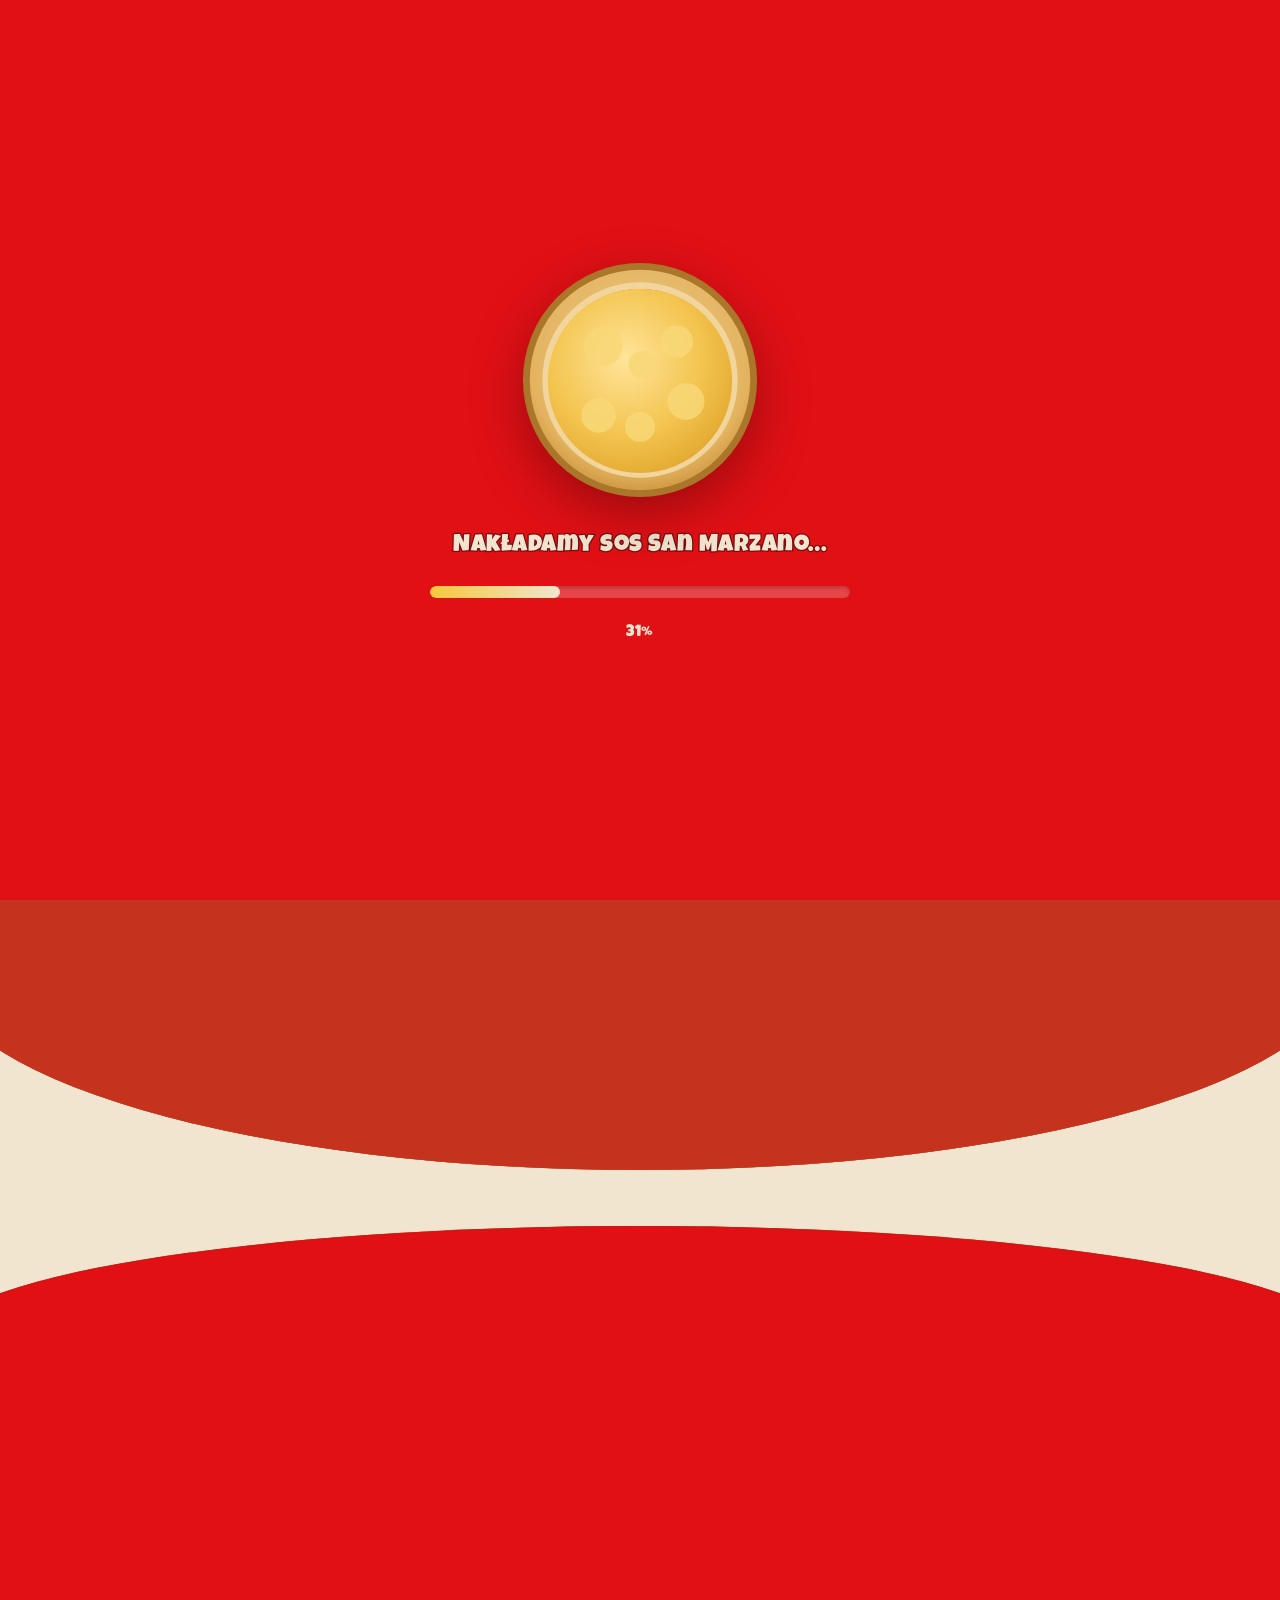
<file: index.html>
<!DOCTYPE html>
<html lang="pl">
<head>
<meta charset="UTF-8" />
<meta name="viewport" content="width=device-width, initial-scale=1.0, viewport-fit=cover" />
<meta name="theme-color" content="#E11015" />
<link rel="icon" href="data:image/svg+xml,%3Csvg xmlns='http://www.w3.org/2000/svg' viewBox='0 0 100 100'%3E%3Cpath d='M50 6 88 82q-38 14-76 0z' fill='%23f3c44e' stroke='%23c20d11' stroke-width='7' stroke-linejoin='round'/%3E%3Cpath d='M12 82q38 14 76 0l-5-11q-33 12-66 0z' fill='%23e3b35f' stroke='%23c20d11' stroke-width='7' stroke-linejoin='round'/%3E%3Ccircle cx='45' cy='46' r='7' fill='%23c20d11'/%3E%3Ccircle cx='61' cy='62' r='7' fill='%23c20d11'/%3E%3C/svg%3E" />
<title>SLICE – Pizza z pieca opalanego drewnem · Od 1997</title>
<meta name="description" content="SLICE — ręcznie wyrabiana pizza neapolitańska z pieca opalanego drewnem. Cętkowany rant, sos San Marzano, fior di latte. Poczuj różnicę. Od 1997, Neapol." />
<meta property="og:title" content="SLICE – Pizza z pieca opalanego drewnem" />
<meta property="og:description" content="Ręcznie wyrabiana, dojrzewa 48h, wypiekana w 450°. Każdy kawałek pełen wyjątkowego smaku." />
<meta property="og:type" content="website" />
<meta property="og:url" content="https://slice.kodastrony.pl/" />
<meta property="og:image" content="https://slice.kodastrony.pl/screenshots/2-hero.png" />
<meta property="og:locale" content="pl_PL" />
<meta name="twitter:card" content="summary_large_image" />
<link rel="canonical" href="https://slice.kodastrony.pl/" />
<script type="application/ld+json">
{
  "@context": "https://schema.org",
  "@type": "Restaurant",
  "name": "SLICE",
  "description": "Ręcznie wyrabiana pizza neapolitańska z pieca opalanego drewnem. Od 1997.",
  "servesCuisine": "Pizza neapolitańska",
  "telephone": "+48 512 345 678",
  "image": "https://slice.kodastrony.pl/screenshots/2-hero.png",
  "address": {
    "@type": "PostalAddress",
    "streetAddress": "ul. Piecowa 7",
    "addressLocality": "Warszawa",
    "postalCode": "00-132",
    "addressCountry": "PL"
  },
  "foundingDate": "1997",
  "url": "https://slice.kodastrony.pl/",
  "priceRange": "$$"
}
</script>
<link rel="preload" href="assets/img/fullbleed.webp" as="image" type="image/webp" fetchpriority="high" />
<script>document.documentElement.classList.add('js');</script>
<link rel="preload" href="assets/fonts/PaytoneOne-400-17.woff2" as="font" type="font/woff2" crossorigin />
<link rel="preload" href="assets/fonts/PaytoneOne-400-16.woff2" as="font" type="font/woff2" crossorigin />
<link rel="preload" href="assets/fonts/LuckiestGuy-400-14.woff2" as="font" type="font/woff2" crossorigin />
<link rel="preload" href="assets/fonts/LuckiestGuy-400-13.woff2" as="font" type="font/woff2" crossorigin />
<link rel="stylesheet" href="css/fonts.css" />
<link rel="stylesheet" href="css/styles.css" />
</head>
<body class="is-loading">

<!-- ===================== SVG SPRITE (ingredients + gradients) ===================== -->
<svg width="0" height="0" style="position:absolute" aria-hidden="true" focusable="false">
  <defs>
    <radialGradient id="gCheese" cx="42%" cy="38%" r="70%">
      <stop offset="0%" stop-color="#ffe49a"/><stop offset="60%" stop-color="#f3c44e"/><stop offset="100%" stop-color="#e0a52c"/>
    </radialGradient>
    <radialGradient id="gTomato" cx="42%" cy="38%" r="70%">
      <stop offset="0%" stop-color="#f4715e"/><stop offset="70%" stop-color="#d8311f"/><stop offset="100%" stop-color="#a81a10"/>
    </radialGradient>
    <radialGradient id="gPep" cx="42%" cy="38%" r="72%">
      <stop offset="0%" stop-color="#e2674f"/><stop offset="65%" stop-color="#c0392b"/><stop offset="100%" stop-color="#8e2317"/>
    </radialGradient>
    <linearGradient id="gBasil" x1="20%" y1="0%" x2="80%" y2="100%">
      <stop offset="0%" stop-color="#5cb544"/><stop offset="55%" stop-color="#3a9a30"/><stop offset="100%" stop-color="#236e1d"/>
    </linearGradient>
    <radialGradient id="gMozz" cx="40%" cy="36%" r="72%">
      <stop offset="0%" stop-color="#ffffff"/><stop offset="70%" stop-color="#fbf3df"/><stop offset="100%" stop-color="#efe0bd"/>
    </radialGradient>
    <radialGradient id="gCrust" cx="50%" cy="42%" r="62%">
      <stop offset="0%" stop-color="#f0cf91"/><stop offset="78%" stop-color="#e3b35f"/><stop offset="100%" stop-color="#c68b34"/>
    </radialGradient>

    <!-- Basil leaf -->
    <symbol id="i-basil" viewBox="0 0 100 100">
      <path d="M50 5C29 19 14 46 23 76c5 15 15 21 27 23 12-2 22-8 27-23 9-30-6-57-27-71z" fill="url(#gBasil)" stroke="#1d5e18" stroke-width="3" stroke-linejoin="round"/>
      <path d="M50 14C46 38 46 74 50 95" fill="none" stroke="#1d5e18" stroke-width="3" stroke-linecap="round"/>
      <path d="M50 36c7-6 13-9 20-9M50 53c8-5 15-7 22-6M50 32c-7-6-12-9-19-9M50 50c-8-5-14-7-21-6" fill="none" stroke="#1d5e18" stroke-width="2" stroke-linecap="round" opacity=".75"/>
    </symbol>
    <!-- Tomato slice -->
    <symbol id="i-tomato" viewBox="0 0 100 100">
      <circle cx="50" cy="50" r="46" fill="url(#gTomato)" stroke="#8f1409" stroke-width="3"/>
      <circle cx="50" cy="50" r="34" fill="#ea5a48"/>
      <g fill="#f7c3b8" opacity=".9">
        <path d="M50 50 18 34a36 36 0 0 1 16-14z"/><path d="M50 50 34 18a36 36 0 0 1 22-2z"/>
        <path d="M50 50 66 18a36 36 0 0 1 18 14z"/><path d="M50 50 84 38a36 36 0 0 1 0 24z"/>
        <path d="M50 50 78 70a36 36 0 0 1-18 12z"/><path d="M50 50 38 84a36 36 0 0 1-20-12z"/>
      </g>
      <circle cx="50" cy="50" r="9" fill="#f1d8d1"/>
    </symbol>
    <!-- Mozzarella blob -->
    <symbol id="i-mozz" viewBox="0 0 100 100">
      <path d="M19 44c-7-18 9-32 30-30 19 2 33 9 33 27 0 21-17 33-33 33S26 62 19 44z" fill="url(#gMozz)" stroke="#e3d2a8" stroke-width="3"/>
      <ellipse cx="40" cy="42" rx="11" ry="7" fill="#fff" opacity=".7"/>
    </symbol>
    <!-- Pepperoni -->
    <symbol id="i-pep" viewBox="0 0 100 100">
      <circle cx="50" cy="50" r="45" fill="url(#gPep)" stroke="#79190f" stroke-width="3"/>
      <g fill="#8f2316">
        <circle cx="37" cy="40" r="5"/><circle cx="62" cy="36" r="4"/><circle cx="68" cy="60" r="5"/>
        <circle cx="44" cy="66" r="4.5"/><circle cx="56" cy="56" r="3.5"/><circle cx="30" cy="56" r="3.5"/>
      </g>
      <ellipse cx="40" cy="40" rx="10" ry="6" fill="#ec8d7b" opacity=".5"/>
    </symbol>
    <!-- Chilli -->
    <symbol id="i-chilli" viewBox="0 0 100 100">
      <path d="M57 16c-2 7 0 11 6 13-3 1-7 3-11 8 13 3 27 16 30 36 2 12-6 21-17 19-10-2-15-12-14-24 1-18-7-34-22-42 8-1 15-5 20-11" fill="none"/>
      <path d="M40 18c1 6-1 10-6 13 17 0 35 14 41 35 3 11-3 21-13 22s-18-7-19-19c-2-22-15-39-33-44 11-1 21-6 29-15z" fill="url(#gTomato)" stroke="#8f1409" stroke-width="3" stroke-linejoin="round"/>
      <path d="M40 18c5 2 12 1 18-4 4-3 6-7 5-10-6 1-12 2-16 6-3 3-6 6-7 8z" fill="#3a9a30" stroke="#1d5e18" stroke-width="2.5" stroke-linejoin="round"/>
    </symbol>
    <!-- Pizza slice -->
    <symbol id="i-slice" viewBox="0 0 100 100">
      <path d="M50 6 88 82q-38 14-76 0z" fill="url(#gCheese)" stroke="#b9842f" stroke-width="3.5" stroke-linejoin="round"/>
      <path d="M12 82q38 14 76 0l-5-11q-33 12-66 0z" fill="url(#gCrust)" stroke="#b9842f" stroke-width="3.5" stroke-linejoin="round"/>
      <circle cx="45" cy="46" r="7" fill="url(#gPep)"/><circle cx="61" cy="60" r="7" fill="url(#gPep)"/><circle cx="40" cy="66" r="5.5" fill="url(#gPep)"/>
      <path d="M58 30c4 3 4 8 1 12" fill="none" stroke="#2f7d27" stroke-width="3" stroke-linecap="round"/>
    </symbol>
    <!-- Mushroom -->
    <symbol id="i-mush" viewBox="0 0 100 100">
      <path d="M16 52c0-22 16-36 34-36s34 14 34 36c0 6-5 8-12 8H28c-7 0-12-2-12-8z" fill="#e9cda0" stroke="#9a7233" stroke-width="3"/>
      <rect x="40" y="58" width="20" height="30" rx="9" fill="#f2e3c6" stroke="#9a7233" stroke-width="3"/>
      <g stroke="#b48a45" stroke-width="2"><path d="M50 60v24M44 60v22M56 60v22"/></g>
    </symbol>
  </defs>
</svg>

<div class="grain" aria-hidden="true"></div>

<!-- ===================== CUSTOM CURSOR ===================== -->
<div class="cursor" aria-hidden="true"><span class="cursor__label"></span></div>

<!-- ===================== INTRO LOADER ===================== -->
<div class="loader" id="loader">
  <div class="loader__inner">
    <svg class="loader__pizza" viewBox="0 0 220 220" aria-hidden="true">
      <g class="lp lp--base">
        <circle cx="110" cy="110" r="100" fill="url(#gCrust)"/>
        <circle cx="110" cy="110" r="100" fill="none" stroke="#a9762a" stroke-width="6"/>
        <circle cx="110" cy="110" r="86" fill="#f1d59c"/>
      </g>
      <g class="lp lp--sauce"><circle cx="110" cy="110" r="80" fill="#c5331f"/></g>
      <g class="lp lp--cheese">
        <circle cx="110" cy="110" r="80" fill="url(#gCheese)"/>
        <g fill="#f8d877" opacity=".85">
          <circle cx="78" cy="80" r="17"/><circle cx="142" cy="76" r="14"/><circle cx="150" cy="128" r="16"/>
          <circle cx="74" cy="140" r="15"/><circle cx="110" cy="150" r="13"/><circle cx="112" cy="96" r="12"/>
        </g>
      </g>
      <g class="lp lp--pep">
        <circle cx="110" cy="70" r="12" fill="url(#gPep)"/><circle cx="148" cy="100" r="12" fill="url(#gPep)"/>
        <circle cx="132" cy="146" r="12" fill="url(#gPep)"/><circle cx="88" cy="146" r="12" fill="url(#gPep)"/>
        <circle cx="72" cy="100" r="12" fill="url(#gPep)"/>
      </g>
      <g class="lp lp--basil">
        <use href="#i-basil" x="97" y="78" width="26" height="26"/>
        <use href="#i-basil" x="113" y="112" width="26" height="26"/>
        <use href="#i-basil" x="81" y="112" width="26" height="26"/>
      </g>
      <g class="lp lp--face">
        <g class="googly">
          <circle cx="92" cy="104" r="15" fill="#fff" stroke="#23150f" stroke-width="3"/>
          <circle class="lp-pupil" cx="92" cy="108" r="6" fill="#23150f"/>
        </g>
        <g class="googly">
          <circle cx="130" cy="104" r="15" fill="#fff" stroke="#23150f" stroke-width="3"/>
          <circle class="lp-pupil" cx="130" cy="108" r="6" fill="#23150f"/>
        </g>
      </g>
    </svg>
    <p class="loader__status" id="loaderStatus" role="status">Wyrabiamy ciasto…</p>
    <div class="loader__bar"><span class="loader__fill" id="loaderFill"></span></div>
    <p class="loader__count"><span id="loaderPct">0</span>%</p>
  </div>
</div>

<!-- ===================== COLOR-BAND REVEAL ===================== -->
<div class="reveal" id="reveal" aria-hidden="true">
  <div class="reveal__band" style="--c:#c5331f"></div>
  <div class="reveal__band" style="--c:#e96a2b"></div>
  <div class="reveal__band" style="--c:#7a0d10"></div>
  <div class="reveal__band" style="--c:#f1e5cf"></div>
</div>

<!-- ===================== NAV ===================== -->
<header class="nav" id="nav">
  <a class="nav__logo" href="#top" data-cursor="start">SLICE</a>
  <nav class="nav__actions">
    <a class="btn btn--pill" href="#menu" data-cursor="zamów">Pizze</a>
    <button class="btn btn--menu" id="menuBtn" aria-expanded="false" aria-controls="menuOverlay">
      <span>Menu</span>
      <span class="btn__bars"><i></i><i></i><i></i></span>
    </button>
  </nav>
</header>

<!-- Fullscreen menu -->
<div class="menu-overlay" id="menuOverlay" aria-hidden="true" inert>
  <ul class="menu-overlay__list">
    <li><a href="#top">Start</a></li>
    <li><a href="#menu">Pizze</a></li>
    <li><a href="#layers">Składniki</a></li>
    <li><a href="#takeaway">Na wynos</a></li>
    <li><a href="#change">Kontakt</a></li>
  </ul>
  <p class="menu-overlay__meta">Zamówienia: <a class="menu-overlay__phone" href="tel:+48512345678">+48 512 345 678</a> · Od 1997</p>
</div>

<main id="top">

  <!-- ============ HERO ============ -->
  <section class="hero" id="hero">
    <span class="sticker sticker--yellow hero__badge hero__badge--a" style="--rot:-9deg">Z pieca</span>
    <span class="sticker sticker--yellow hero__badge hero__badge--b" style="--rot:8deg">Mocny smak</span>

    <h1 class="hero__headline" aria-label="Pizza">
      <span class="line"><span class="char">P</span><span class="char">I</span><span class="char">Z</span><span class="char">Z</span><span class="char">A</span></span>
    </h1>

    <figure class="hero__product">
      <div class="hero__disc">
        <img src="assets/img/fullbleed.webp" alt="Pizza z rukolą i burratą prosto z pieca opalanego drewnem" loading="eager" fetchpriority="high" />
      </div>
      <svg class="eyes" viewBox="0 0 200 90" aria-hidden="true">
        <g class="eye"><circle cx="60" cy="45" r="34" fill="#fff" stroke="#23150f" stroke-width="5"/><circle class="pupil" cx="60" cy="50" r="14" fill="#23150f"/></g>
        <g class="eye"><circle cx="140" cy="45" r="34" fill="#fff" stroke="#23150f" stroke-width="5"/><circle class="pupil" cx="140" cy="50" r="14" fill="#23150f"/></g>
      </svg>
    </figure>

    <div class="hero__brand" aria-hidden="true">SLICE</div>

    <div class="hero__copy hero__copy--left">
      <p>Ręcznie rozciągana i wypiekana w piecu opalanym drewnem w 450°. Każdy spód pęcznieje w dymny, cętkowany od żaru rant.</p>
    </div>
    <div class="hero__copy hero__copy--right">
      <p>Zwieńczona mozzarellą fior di latte i autorskim sosem z pomidorów San Marzano. Ciasto dojrzewa 48 godzin, by zaspokajać apetyt od 1997 roku.</p>
    </div>

    <div class="scroll-cue" aria-hidden="true"><span>Przewiń</span><i></i></div>
  </section>

  <!-- marquee strip -->
  <div class="marquee" aria-hidden="true">
    <div class="marquee__track">
      <span>Świeże ciasto ★ Z pieca ★ San Marzano ★ Dojrzewa 48h ★ Fior di latte ★ Mąka Tipo 00 ★ Cętkowany rant ★&nbsp;</span>
      <span>Świeże ciasto ★ Z pieca ★ San Marzano ★ Dojrzewa 48h ★ Fior di latte ★ Mąka Tipo 00 ★ Cętkowany rant ★&nbsp;</span>
    </div>
  </div>

  <!-- ============ TOP CLASSIC / STONE BAKED ============ -->
  <section class="classic" id="menu">
    <div class="wrap">
      <span class="eyebrow" data-reveal>Klasyka</span>
      <h2 class="display display--red" data-reveal-head>
        <span class="dline">Serowa</span>
        <span class="dline">na bogato</span>
      </h2>
      <p class="lede" data-reveal>SLICE wraca mocniejszy niż kiedykolwiek. Wierni neapolitańskim korzeniom, serwujemy pizzę prosto z pieca – na bogato, cętkowaną od żaru i robioną na świeżo.</p>
      <a class="btn btn--oval" href="#change" data-reveal data-cursor="zamów">Zamów teraz</a>
    </div>

    <!-- pizza-slice selfie mascot -->
    <div class="mascot mascot--selfie" aria-hidden="true">
      <svg viewBox="0 0 200 220">
        <g class="sticker-art">
          <path d="M70 70 130 24 188 150q-58 30-116 0z" fill="url(#gCheese)" stroke="#b9842f" stroke-width="5" stroke-linejoin="round"/>
          <path d="M72 150q58 30 116 0l-8-18q-50 24-100 0z" fill="url(#gCrust)" stroke="#b9842f" stroke-width="5" stroke-linejoin="round"/>
          <circle cx="118" cy="92" r="9" fill="url(#gPep)"/><circle cx="142" cy="116" r="9" fill="url(#gPep)"/><circle cx="108" cy="124" r="7" fill="url(#gPep)"/>
          <circle cx="104" cy="78" r="11" fill="#fff" stroke="#23150f" stroke-width="4"/><circle cx="106" cy="82" r="4.5" fill="#23150f"/>
          <circle cx="134" cy="70" r="11" fill="#fff" stroke="#23150f" stroke-width="4"/><circle cx="136" cy="74" r="4.5" fill="#23150f"/>
          <path d="M108 100q14 12 30 2" fill="none" stroke="#23150f" stroke-width="4" stroke-linecap="round"/>
          <!-- arm holding phone -->
          <path d="M150 120c22-6 36 2 42 18" fill="none" stroke="#fff" stroke-width="12" stroke-linecap="round"/>
          <path d="M150 120c22-6 36 2 42 18" fill="none" stroke="#23150f" stroke-width="4" stroke-linecap="round"/>
          <rect x="176" y="116" width="26" height="38" rx="5" transform="rotate(18 189 135)" fill="#fff" stroke="#23150f" stroke-width="4"/>
          <!-- legs -->
          <path d="M96 176v22M120 176v22" stroke="#23150f" stroke-width="10" stroke-linecap="round"/>
          <ellipse cx="90" cy="204" rx="16" ry="9" fill="#fff" stroke="#23150f" stroke-width="4"/>
          <ellipse cx="126" cy="204" rx="16" ry="9" fill="#fff" stroke="#23150f" stroke-width="4"/>
        </g>
      </svg>
    </div>

    <!-- tilted photo cards -->
    <div class="cards">
      <figure class="card" style="--rot:-7deg" data-card><img src="assets/img/scene1.webp" alt="Pizza z pepperoni i rukolą" loading="lazy" decoding="async"></figure>
      <figure class="card" style="--rot:4deg" data-card><img src="assets/img/scene3.webp" alt="Margherita neapolitańska z bazylią" loading="lazy" decoding="async"></figure>
      <figure class="card" style="--rot:-3deg" data-card><img src="assets/img/city5.webp" alt="Pizza świeżo pokrojona na kawałki" loading="lazy" decoding="async"></figure>
    </div>

    <div class="wave wave--red" aria-hidden="true">
      <svg viewBox="0 0 1440 120" preserveAspectRatio="none"><path d="M0,52 C220,118 480,8 720,44 C980,82 1180,16 1440,58 L1440,120 L0,120 Z" fill="#e11015"/></svg>
    </div>
  </section>

  <!-- ============ FOOD THAT FEELS GOOD (RED) ============ -->
  <section class="feelgood">
    <span class="eyebrow eyebrow--ghost" data-reveal>Prawdziwa uczta</span>
    <h2 class="display display--cream feelgood__head" data-reveal-head>
      <span class="dline">Jedzenie,</span>
      <span class="dline">które cieszy</span>
    </h2>

    <!-- floating mascots -->
    <div class="mascot mascot--corner mascot--tl" aria-hidden="true">
      <svg viewBox="0 0 120 130"><use href="#i-chilli" x="14" y="6" width="80" height="80"/>
        <circle cx="44" cy="44" r="7" fill="#fff" stroke="#23150f" stroke-width="3"/><circle cx="45" cy="46" r="3" fill="#23150f"/>
        <circle cx="64" cy="40" r="7" fill="#fff" stroke="#23150f" stroke-width="3"/><circle cx="65" cy="42" r="3" fill="#23150f"/>
        <path d="M46 58q10 8 20 0" fill="none" stroke="#23150f" stroke-width="3" stroke-linecap="round"/>
      </svg>
    </div>
    <div class="mascot mascot--corner mascot--tr" aria-hidden="true">
      <svg viewBox="0 0 130 130"><use href="#i-slice" x="20" y="10" width="92" height="92"/>
        <path d="M40 116v10M86 116v10" stroke="#23150f" stroke-width="7" stroke-linecap="round"/>
        <ellipse cx="36" cy="128" rx="12" ry="6" fill="#fff" stroke="#23150f" stroke-width="3"/>
        <ellipse cx="90" cy="128" rx="12" ry="6" fill="#fff" stroke="#23150f" stroke-width="3"/>
      </svg>
    </div>

    <!-- product with eyes + gloved hands -->
    <figure class="feelgood__product">
      <svg class="glove glove--left" viewBox="0 0 120 120" aria-hidden="true">
        <path d="M104 30c-10-8-26-6-40 4-6-12-18-16-28-10-8 5-9 14-4 24-10 0-18 6-18 16 0 14 18 30 44 34 30 5 52-8 56-30 3-18-2-32-10-42z" fill="#fff" stroke="#c81a13" stroke-width="5" stroke-linejoin="round"/>
        <path d="M40 52c8-2 16-2 24 2M38 70c10 0 20 2 28 8" fill="none" stroke="#c81a13" stroke-width="3.5" stroke-linecap="round" opacity=".7"/>
      </svg>
      <div class="feelgood__disc">
        <img src="assets/img/feelsgood.webp" srcset="assets/img/feelsgood-640.webp 640w, assets/img/feelsgood.webp 1100w" sizes="(max-width: 700px) 90vw, 40vw" alt="Pizza BBQ z pieca opalanego drewnem" loading="lazy" decoding="async" />
      </div>
      <svg class="eyes eyes--big" viewBox="0 0 200 90" aria-hidden="true">
        <g class="eye"><circle cx="60" cy="45" r="36" fill="#fff" stroke="#23150f" stroke-width="5"/><circle class="pupil" cx="60" cy="50" r="15" fill="#23150f"/></g>
        <g class="eye"><circle cx="140" cy="45" r="36" fill="#fff" stroke="#23150f" stroke-width="5"/><circle class="pupil" cx="140" cy="50" r="15" fill="#23150f"/></g>
      </svg>
      <svg class="glove glove--right" viewBox="0 0 120 120" aria-hidden="true">
        <path d="M16 30c10-8 26-6 40 4 6-12 18-16 28-10 8 5 9 14 4 24 10 0 18 6 18 16 0 14-18 30-44 34C32 107 10 94 6 72 3 54 8 40 16 30z" fill="#fff" stroke="#c81a13" stroke-width="5" stroke-linejoin="round"/>
        <path d="M80 52c-8-2-16-2-24 2M82 70c-10 0-20 2-28 8" fill="none" stroke="#c81a13" stroke-width="3.5" stroke-linecap="round" opacity=".7"/>
      </svg>
    </figure>

    <div class="feelgood__stats">
      <ul class="stats stats--left">
        <li>Z pieca</li><li>Dojrzewa 48h</li><li>Świeże ciasto</li>
      </ul>
      <span class="sticker sticker--yellow" style="--rot:-6deg">Mocny smak</span>
      <ul class="stats stats--right">
        <li>Mąka Tipo 00</li><li>Zero skrótów</li><li>Czysty smak</li>
      </ul>
    </div>

    <div class="wave wave--cream" aria-hidden="true">
      <svg viewBox="0 0 1440 120" preserveAspectRatio="none"><path d="M0,60 C260,10 520,104 760,62 C1000,22 1200,96 1440,54 L1440,120 L0,120 Z" fill="#f1e5cf"/></svg>
    </div>
  </section>

  <!-- ============ FULL-BLEED PARALLAX ============ -->
  <section class="fullbleed" aria-label="Pizza z pieca opalanego drewnem">
    <div class="fullbleed__img">
      <img src="assets/img/hero.webp" srcset="assets/img/hero-768.webp 768w, assets/img/hero.webp 1300w" sizes="100vw" alt="Pizza serowa prosto z pieca" loading="lazy" decoding="async" />
    </div>
    <div class="wave wave--cream wave--top" aria-hidden="true">
      <svg viewBox="0 0 1440 120" preserveAspectRatio="none"><path d="M0,66 C240,118 520,18 760,58 C1000,96 1220,30 1440,72 L1440,0 L0,0 Z" fill="#f1e5cf"/></svg>
    </div>
    <div class="wave wave--cream wave--bottom" aria-hidden="true">
      <svg viewBox="0 0 1440 120" preserveAspectRatio="none"><path d="M0,58 C240,8 520,104 760,60 C1000,20 1220,92 1440,50 L1440,120 L0,120 Z" fill="#f1e5cf"/></svg>
    </div>
  </section>

  <!-- ============ EVERY SLICE PACKED (CREAM, floating ingredients) ============ -->
  <section class="layers" id="layers">
    <span class="eyebrow" data-reveal>Czysta jakość</span>
    <h2 class="display display--red layers__head" data-reveal-head>
      <span class="dline">Każdy kawałek</span>
      <span class="dline">pełen</span>
      <span class="dline">wyjątkowego smaku</span>
    </h2>

    <div class="floaters" aria-hidden="true">
      <svg class="floater" data-parallax="-60" viewBox="0 0 100 100" style="--x:6%;--y:18%"><use href="#i-basil" width="100" height="100"/></svg>
      <svg class="floater" data-parallax="90"  viewBox="0 0 100 100" style="--x:80%;--y:10%"><use href="#i-tomato" width="100" height="100"/></svg>
      <svg class="floater" data-parallax="-110" viewBox="0 0 100 100" style="--x:14%;--y:62%"><use href="#i-mozz" width="100" height="100"/></svg>
      <svg class="floater" data-parallax="70"  viewBox="0 0 100 100" style="--x:74%;--y:60%"><use href="#i-pep" width="100" height="100"/></svg>
      <svg class="floater" data-parallax="-50" viewBox="0 0 100 100" style="--x:46%;--y:78%"><use href="#i-mush" width="100" height="100"/></svg>
      <svg class="floater" data-parallax="120" viewBox="0 0 100 100" style="--x:52%;--y:6%"><use href="#i-chilli" width="100" height="100"/></svg>
    </div>

    <div class="wave wave--yellow" aria-hidden="true">
      <svg viewBox="0 0 1440 120" preserveAspectRatio="none"><path d="M0,54 C240,104 520,12 760,52 C1000,90 1220,20 1440,62 L1440,120 L0,120 Z" fill="#f7c63b"/></svg>
    </div>
  </section>

  <!-- ============ TAKE AWAY (YELLOW, airplane + cities) ============ -->
  <section class="takeaway" id="takeaway">
    <div class="takeaway__intro">
      <span class="eyebrow" data-reveal>Na wynos</span>
      <h2 class="display display--cream takeaway__head" data-reveal-head>
        <span class="dline">Jakość, która</span>
        <span class="dline">jedzie z Tobą</span>
      </h2>
      <p class="lede lede--ink" data-reveal>Świeżo wypieczone pizze neapolitańskie, zapakowane i gotowe w drogę – gdziekolwiek masz ochotę. Z naszego kamiennego pieca w każdy zakątek świata, a każdy kawałek wciąż gorący i cętkowany.</p>
    </div>

    <div class="flight">
      <svg class="flight__path" viewBox="0 0 100 100" preserveAspectRatio="none" aria-hidden="true">
        <path id="routePath" d="M93,4 C60,15 28,12 23,33 C18,53 84,45 80,63 C76,81 18,69 19,83 C20,93 54,90 71,97"
          fill="none" stroke="#d99b12" stroke-width="2.5" stroke-linecap="round" stroke-dasharray="0.1 4.5" vector-effect="non-scaling-stroke"/>
      </svg>

      <svg class="plane" viewBox="0 0 120 120" aria-hidden="true">
        <g class="sticker-art">
          <path d="M14 96 60 8 106 96 60 74z" fill="#fff" stroke="#c81a13" stroke-width="5" stroke-linejoin="round"/>
          <path d="M60 8 60 74 14 96z" fill="#f4d2cf" stroke="#c81a13" stroke-width="5" stroke-linejoin="round"/>
          <path d="M44 86 76 86 60 110z" fill="#fff" stroke="#c81a13" stroke-width="5" stroke-linejoin="round"/>
        </g>
      </svg>

      <article class="city" data-city style="--cx:52%;--cy:2%;--rot:5deg">
        <span class="sticker sticker--red city__tag">Neapol</span>
        <div class="city__photo"><img src="assets/img/city4.webp" alt="Margherita w Neapolu" loading="lazy" decoding="async"></div>
      </article>
      <article class="city" data-city style="--cx:8%;--cy:24%;--rot:-6deg">
        <span class="sticker sticker--red city__tag">Londyn</span>
        <div class="city__photo"><img src="assets/img/human1.webp" alt="Pizza w Londynie" loading="lazy" decoding="async"></div>
      </article>
      <article class="city" data-city style="--cx:66%;--cy:40%;--rot:7deg">
        <span class="sticker sticker--red city__tag">Nowy Jork</span>
        <div class="city__photo"><img src="assets/img/city3.webp" alt="Pizza pepperoni w Nowym Jorku" loading="lazy" decoding="async"></div>
      </article>
      <article class="city" data-city style="--cx:6%;--cy:62%;--rot:-4deg">
        <span class="sticker sticker--red city__tag">Mediolan</span>
        <div class="city__photo"><img src="assets/img/city1.webp" alt="Pizza w Mediolanie" loading="lazy" decoding="async"></div>
      </article>
      <article class="city" data-city style="--cx:54%;--cy:80%;--rot:4deg">
        <span class="sticker sticker--red city__tag">Tokio</span>
        <div class="city__photo"><img src="assets/img/tokyo.webp" alt="Pizza z pieca w Tokio" loading="lazy" decoding="async"></div>
      </article>
    </div>

    <div class="wave wave--cream" aria-hidden="true">
      <svg viewBox="0 0 1440 120" preserveAspectRatio="none"><path d="M0,62 C240,12 520,104 760,60 C1000,22 1220,96 1440,54 L1440,120 L0,120 Z" fill="#f1e5cf"/></svg>
    </div>
  </section>

  <!-- ============ FEEL THE CHANGE (CTA) ============ -->
  <section class="change" id="change">
    <div class="change__text">
      <span class="eyebrow" data-reveal>Poczuj to</span>
      <h2 class="display display--red change__head" data-reveal-head>
        <span class="dline">Poczuj</span>
        <span class="dline">różnicę</span>
      </h2>
      <p class="lede" data-reveal>Wypiekana dla odważnych, stworzona dla głodnych. Wskocz w legendarne rzemiosło, gdzie rządzi każdy przypieczony rant i ciągnący się ser.</p>
      <a class="btn btn--oval" href="tel:+48512345678" data-reveal data-cursor="zadzwoń">Zadzwoń i zamów</a>
      <p class="change__phone" data-reveal>Zamówienia: <a class="phone-link" href="tel:+48512345678">+48 512 345 678</a></p>

      <!-- pizzaiolo line-art mascot -->
      <div class="mascot mascot--chef" aria-hidden="true">
        <svg viewBox="0 0 220 240">
          <g fill="none" stroke="#c81a13" stroke-width="4" stroke-linecap="round" stroke-linejoin="round">
            <path d="M70 58c0-26 22-42 48-42s48 16 48 42c0 8-4 14-10 18 6 4 10 10 10 18 0 16-20 26-48 26s-48-10-48-26c0-8 4-14 10-18-6-4-10-10-10-18z" fill="#fff"/>
            <ellipse cx="118" cy="120" rx="56" ry="40" fill="#fff"/>
            <circle cx="100" cy="116" r="4" fill="#c81a13"/><circle cx="134" cy="116" r="4" fill="#c81a13"/>
            <path d="M96 100c6-5 14-5 20 0M118 100c6-5 14-5 20 0"/>
            <path d="M104 134c8 8 22 8 30 0"/>
            <path d="M88 128c-8 2-14 8-14 8M148 128c8 2 14 8 14 8"/>
            <path d="M70 168c0 30 22 54 48 54s48-24 48-54" fill="#fff"/>
            <path d="M70 168h96"/>
            <!-- pizza peel + pie -->
            <path d="M150 150 210 196" />
            <ellipse cx="150" cy="150" rx="40" ry="22" transform="rotate(-32 150 150)" fill="#fff"/>
            <circle cx="142" cy="146" r="4" fill="#c81a13"/><circle cx="158" cy="156" r="4" fill="#c81a13"/><circle cx="150" cy="138" r="3.5" fill="#c81a13"/>
            <!-- steam -->
            <path d="M120 88c4-6-2-10 2-16M134 86c4-6-2-10 2-16" opacity=".8"/>
          </g>
        </svg>
      </div>
    </div>
    <figure class="change__photo">
      <img src="assets/img/cta.webp" srcset="assets/img/cta-640.webp 640w, assets/img/cta.webp 1100w" sizes="(max-width: 1023px) 92vw, 45vw" alt="Pizza prosto z pieca opalanego drewnem" loading="lazy" decoding="async" />
    </figure>
  </section>

</main>

<!-- ===================== FOOTER ===================== -->
<footer class="footer">
  <div class="footer__top">
    <nav class="footer__nav">
      <a href="#top">Start</a><a href="#menu">Pizze</a><a href="#layers">Składniki</a><a href="#change">Kontakt</a>
    </nav>
    <p class="footer__rights">© 2026 SLICE – Wszelkie prawa zastrzeżone</p>
  </div>
  <p class="footer__tag">Spód z pieca · Sos San Marzano · Od 1997 · Zamówienia: <a class="phone-link" href="tel:+48512345678">+48 512 345 678</a></p>

  <div class="footer__brand" aria-label="SLICE">
    <span class="fb-letter">S<svg class="fb-ing" viewBox="0 0 100 100"><use href="#i-basil" width="100" height="100"/></svg></span>
    <span class="fb-letter">L</span>
    <span class="fb-letter">I<svg class="fb-ing fb-ing--top" viewBox="0 0 100 100"><use href="#i-tomato" width="100" height="100"/></svg></span>
    <span class="fb-letter">C<svg class="fb-ing" viewBox="0 0 100 100"><use href="#i-mozz" width="100" height="100"/></svg></span>
    <span class="fb-letter">E<svg class="fb-ing" viewBox="0 0 100 100"><use href="#i-pep" width="100" height="100"/></svg></span>
  </div>
</footer>

<!-- ===================== PAGE SWEEP (in-page nav transition) ===================== -->
<div class="page-sweep" aria-hidden="true">
  <div class="page-sweep__band" style="--c:#f7c63b"></div>
  <div class="page-sweep__band" style="--c:#7a0d10"></div>
  <div class="page-sweep__band" style="--c:#e11015"></div>
</div>

<!-- ===================== COOKIE BANNER ===================== -->
<div class="cookie" id="cookie" inert>
  <span class="cookie__dot"></span>
  <p class="cookie__txt" role="status"><strong>Używamy ciasteczek</strong><br>Ciasteczka sprawiają, że każdy kawałek jest lepszy.</p>
  <div class="cookie__btns">
    <button class="cookie__btn cookie__btn--ghost" data-cookie>Później</button>
    <button class="cookie__btn cookie__btn--solid" data-cookie>OK!</button>
  </div>
</div>

<!-- ===================== SCRIPTS ===================== -->
<script src="js/lib/gsap.min.js"></script>
<script src="js/lib/ScrollTrigger.min.js"></script>
<script src="js/lib/lenis.min.js"></script>
<script src="js/main.js"></script>
</body>
</html>
</file>
<file: css/fonts.css>
﻿/* Self-hosted fonts - latin + latin-ext (Polish) subsets, with unicode-range */
@font-face{font-family:'Fredoka';font-style:normal;font-weight:400;font-display:swap;src:url('../assets/fonts/Fredoka-400-1.woff2') format('woff2');unicode-range:U+0307-0308, U+0590-05FF, U+200C-2010, U+20AA, U+25CC, U+FB1D-FB4F;}
@font-face{font-family:'Fredoka';font-style:normal;font-weight:400;font-display:swap;src:url('../assets/fonts/Fredoka-400-2.woff2') format('woff2');unicode-range:U+0100-02BA, U+02BD-02C5, U+02C7-02CC, U+02CE-02D7, U+02DD-02FF, U+0304, U+0308, U+0329, U+1D00-1DBF, U+1E00-1E9F, U+1EF2-1EFF, U+2020, U+20A0-20AB, U+20AD-20C0, U+2113, U+2C60-2C7F, U+A720-A7FF;}
@font-face{font-family:'Fredoka';font-style:normal;font-weight:400;font-display:swap;src:url('../assets/fonts/Fredoka-400-3.woff2') format('woff2');unicode-range:U+0000-00FF, U+0131, U+0152-0153, U+02BB-02BC, U+02C6, U+02DA, U+02DC, U+0304, U+0308, U+0329, U+2000-206F, U+20AC, U+2122, U+2191, U+2193, U+2212, U+2215, U+FEFF, U+FFFD;}
@font-face{font-family:'Fredoka';font-style:normal;font-weight:500;font-display:swap;src:url('../assets/fonts/Fredoka-500-4.woff2') format('woff2');unicode-range:U+0307-0308, U+0590-05FF, U+200C-2010, U+20AA, U+25CC, U+FB1D-FB4F;}
@font-face{font-family:'Fredoka';font-style:normal;font-weight:500;font-display:swap;src:url('../assets/fonts/Fredoka-500-5.woff2') format('woff2');unicode-range:U+0100-02BA, U+02BD-02C5, U+02C7-02CC, U+02CE-02D7, U+02DD-02FF, U+0304, U+0308, U+0329, U+1D00-1DBF, U+1E00-1E9F, U+1EF2-1EFF, U+2020, U+20A0-20AB, U+20AD-20C0, U+2113, U+2C60-2C7F, U+A720-A7FF;}
@font-face{font-family:'Fredoka';font-style:normal;font-weight:500;font-display:swap;src:url('../assets/fonts/Fredoka-500-6.woff2') format('woff2');unicode-range:U+0000-00FF, U+0131, U+0152-0153, U+02BB-02BC, U+02C6, U+02DA, U+02DC, U+0304, U+0308, U+0329, U+2000-206F, U+20AC, U+2122, U+2191, U+2193, U+2212, U+2215, U+FEFF, U+FFFD;}
@font-face{font-family:'Fredoka';font-style:normal;font-weight:600;font-display:swap;src:url('../assets/fonts/Fredoka-600-7.woff2') format('woff2');unicode-range:U+0307-0308, U+0590-05FF, U+200C-2010, U+20AA, U+25CC, U+FB1D-FB4F;}
@font-face{font-family:'Fredoka';font-style:normal;font-weight:600;font-display:swap;src:url('../assets/fonts/Fredoka-600-8.woff2') format('woff2');unicode-range:U+0100-02BA, U+02BD-02C5, U+02C7-02CC, U+02CE-02D7, U+02DD-02FF, U+0304, U+0308, U+0329, U+1D00-1DBF, U+1E00-1E9F, U+1EF2-1EFF, U+2020, U+20A0-20AB, U+20AD-20C0, U+2113, U+2C60-2C7F, U+A720-A7FF;}
@font-face{font-family:'Fredoka';font-style:normal;font-weight:600;font-display:swap;src:url('../assets/fonts/Fredoka-600-9.woff2') format('woff2');unicode-range:U+0000-00FF, U+0131, U+0152-0153, U+02BB-02BC, U+02C6, U+02DA, U+02DC, U+0304, U+0308, U+0329, U+2000-206F, U+20AC, U+2122, U+2191, U+2193, U+2212, U+2215, U+FEFF, U+FFFD;}
@font-face{font-family:'Fredoka';font-style:normal;font-weight:700;font-display:swap;src:url('../assets/fonts/Fredoka-700-10.woff2') format('woff2');unicode-range:U+0307-0308, U+0590-05FF, U+200C-2010, U+20AA, U+25CC, U+FB1D-FB4F;}
@font-face{font-family:'Fredoka';font-style:normal;font-weight:700;font-display:swap;src:url('../assets/fonts/Fredoka-700-11.woff2') format('woff2');unicode-range:U+0100-02BA, U+02BD-02C5, U+02C7-02CC, U+02CE-02D7, U+02DD-02FF, U+0304, U+0308, U+0329, U+1D00-1DBF, U+1E00-1E9F, U+1EF2-1EFF, U+2020, U+20A0-20AB, U+20AD-20C0, U+2113, U+2C60-2C7F, U+A720-A7FF;}
@font-face{font-family:'Fredoka';font-style:normal;font-weight:700;font-display:swap;src:url('../assets/fonts/Fredoka-700-12.woff2') format('woff2');unicode-range:U+0000-00FF, U+0131, U+0152-0153, U+02BB-02BC, U+02C6, U+02DA, U+02DC, U+0304, U+0308, U+0329, U+2000-206F, U+20AC, U+2122, U+2191, U+2193, U+2212, U+2215, U+FEFF, U+FFFD;}
@font-face{font-family:'Luckiest Guy';font-style:normal;font-weight:400;font-display:swap;src:url('../assets/fonts/LuckiestGuy-400-13.woff2') format('woff2');unicode-range:U+0100-02BA, U+02BD-02C5, U+02C7-02CC, U+02CE-02D7, U+02DD-02FF, U+0304, U+0308, U+0329, U+1D00-1DBF, U+1E00-1E9F, U+1EF2-1EFF, U+2020, U+20A0-20AB, U+20AD-20C0, U+2113, U+2C60-2C7F, U+A720-A7FF;}
@font-face{font-family:'Luckiest Guy';font-style:normal;font-weight:400;font-display:swap;src:url('../assets/fonts/LuckiestGuy-400-14.woff2') format('woff2');unicode-range:U+0000-00FF, U+0131, U+0152-0153, U+02BB-02BC, U+02C6, U+02DA, U+02DC, U+0304, U+0308, U+0329, U+2000-206F, U+20AC, U+2122, U+2191, U+2193, U+2212, U+2215, U+FEFF, U+FFFD;}
@font-face{font-family:'Paytone One';font-style:normal;font-weight:400;font-display:swap;src:url('../assets/fonts/PaytoneOne-400-15.woff2') format('woff2');unicode-range:U+0102-0103, U+0110-0111, U+0128-0129, U+0168-0169, U+01A0-01A1, U+01AF-01B0, U+0300-0301, U+0303-0304, U+0308-0309, U+0323, U+0329, U+1EA0-1EF9, U+20AB;}
@font-face{font-family:'Paytone One';font-style:normal;font-weight:400;font-display:swap;src:url('../assets/fonts/PaytoneOne-400-16.woff2') format('woff2');unicode-range:U+0100-02BA, U+02BD-02C5, U+02C7-02CC, U+02CE-02D7, U+02DD-02FF, U+0304, U+0308, U+0329, U+1D00-1DBF, U+1E00-1E9F, U+1EF2-1EFF, U+2020, U+20A0-20AB, U+20AD-20C0, U+2113, U+2C60-2C7F, U+A720-A7FF;}
@font-face{font-family:'Paytone One';font-style:normal;font-weight:400;font-display:swap;src:url('../assets/fonts/PaytoneOne-400-17.woff2') format('woff2');unicode-range:U+0000-00FF, U+0131, U+0152-0153, U+02BB-02BC, U+02C6, U+02DA, U+02DC, U+0304, U+0308, U+0329, U+2000-206F, U+20AC, U+2122, U+2191, U+2193, U+2212, U+2215, U+FEFF, U+FFFD;}
</file>
<file: css/styles.css>
/* =========================================================================
   SLICE — wood-fired pizza · retro-cartoon maximalist
   ========================================================================= */

:root{
  /* palette */
  --red:#e11015;   --red-2:#c20d11;  --red-deep:#7a0d10;
  --cream:#f1e5cf; --cream-2:#ecdcc0; --paper:#f6ecda;
  --yellow:#f7c63b;--yellow-2:#eab21f;
  --ink:#23150f;   --ink-muted:#5a4a40; --white:#fff7ea;
  --maroon:#4b0a0e;--orange:#e96a2b;

  /* type */
  --f-bubble:'Luckiest Guy', system-ui, sans-serif;
  --f-display:'Paytone One', system-ui, sans-serif;
  --f-body:'Fredoka', system-ui, sans-serif;

  --ease:cubic-bezier(.16,1,.3,1);
  --maxw:1320px;
}

*,*::before,*::after{box-sizing:border-box}
html{ -webkit-text-size-adjust:100%; scroll-behavior:auto; overflow-x:clip; }
body{
  margin:0; background:var(--cream); color:var(--ink);
  font-family:var(--f-body); font-weight:500; line-height:1.5;
  overflow-x:hidden; -webkit-font-smoothing:antialiased;
}
body.is-loading{ overflow:hidden; height:100vh; }
img{ display:block; max-width:100%; }
a{ color:inherit; text-decoration:none; }
button{ font-family:inherit; cursor:pointer; border:0; background:none; }
ul{ list-style:none; margin:0; padding:0; }
section{ position:relative; }
:focus-visible{ outline:3px dashed var(--red); outline-offset:4px; }
.menu-overlay :focus-visible{ outline-color:var(--cream); }
body.menu-open{ overflow:hidden; }

/* grain overlay */
.grain{
  position:fixed; inset:0; z-index:1; pointer-events:none; opacity:.04;
  background-image:url("data:image/svg+xml,%3Csvg xmlns='http://www.w3.org/2000/svg' width='160' height='160'%3E%3Cfilter id='n'%3E%3CfeTurbulence type='fractalNoise' baseFrequency='.9' numOctaves='2'/%3E%3C/filter%3E%3Crect width='100%25' height='100%25' filter='url(%23n)'/%3E%3C/svg%3E");
}

/* =============================== TYPOGRAPHY UTILS =============================== */
.display{
  font-family:var(--f-display); font-weight:400; line-height:.92;
  text-transform:uppercase; letter-spacing:-.01em; margin:0;
  color:var(--red);
  -webkit-text-stroke:9px var(--white); paint-order:stroke fill;
}
/* shadow on the animated children, not the parent — keeps GSAP reveals composited */
.display .dline{ display:block; filter:drop-shadow(0 12px 16px rgba(60,12,8,.20)); }
.display--red{ color:var(--red); -webkit-text-stroke-color:var(--white); }
.display--cream{ color:var(--cream); -webkit-text-stroke-color:#fff; }
.display--cream .dline{ filter:drop-shadow(0 10px 14px rgba(0,0,0,.22)); }

.eyebrow,.sticker{
  font-family:var(--f-bubble); font-weight:400; letter-spacing:.03em; line-height:1;
  color:var(--red); -webkit-text-stroke:3.5px var(--white); paint-order:stroke fill;
  text-shadow:0 4px 0 rgba(0,0,0,.10); display:inline-block;
}
.eyebrow{ font-size:clamp(1rem,1.7vw,1.4rem); transform:rotate(-4deg); margin-bottom:.7em; }
.eyebrow--ghost{ color:var(--red); -webkit-text-stroke-color:#fff; }
.sticker{ font-size:clamp(.85rem,1.3vw,1.15rem); transform:rotate(var(--rot,0)); }
.sticker--yellow{ color:var(--yellow); -webkit-text-stroke-color:var(--red-deep); }
.sticker--red{ color:var(--red); }

.lede{
  font-family:var(--f-body); font-weight:500; font-size:clamp(1rem,1.35vw,1.2rem);
  line-height:1.55; max-width:34ch; color:var(--ink);
}
.lede--ink{ color:var(--ink); }

/* =============================== BUTTONS =============================== */
.btn{ font-family:var(--f-bubble); letter-spacing:.03em; display:inline-flex; align-items:center; gap:.6em;
  transition:transform .3s var(--ease), background .25s, color .25s, box-shadow .3s; }
.btn--oval{
  background:var(--red); color:#fff; font-size:clamp(1rem,1.4vw,1.25rem);
  padding:.85em 2.1em; border-radius:50%/120%;
  box-shadow:0 8px 0 var(--red-deep), 0 14px 22px rgba(60,8,8,.28);
  -webkit-text-stroke:0;
}
.btn--oval:hover{ transform:translateY(-3px) rotate(-2deg) scale(1.04); box-shadow:0 11px 0 var(--red-deep),0 20px 30px rgba(60,8,8,.32); }
.btn--oval:active{ transform:translateY(3px) scale(.98); box-shadow:0 3px 0 var(--red-deep); }

.btn--pill{
  background:var(--red); color:#fff; font-size:.95rem; padding:.55em 1.4em; border-radius:999px;
  box-shadow:0 5px 0 var(--red-deep); min-height:44px;
}
.btn--pill:hover{ transform:translateY(-2px) rotate(-2deg); }
.btn--menu{
  color:var(--ink); font-size:.95rem; padding:.5em 1.1em; border-radius:999px; min-height:44px;
  border:3px solid var(--ink); background:var(--cream);
}
.btn--menu:hover{ background:var(--ink); color:var(--cream); }
.btn--menu:hover .btn__bars i{ background:var(--cream); }
.btn__bars{ display:inline-flex; flex-direction:column; gap:3px; width:18px; }
.btn__bars i{ height:2.6px; background:var(--ink); border-radius:2px; transition:.3s; }

/* =============================== WAVES =============================== */
.wave{ position:absolute; left:0; width:100%; line-height:0; z-index:4; pointer-events:none; bottom:-1px; }
.wave svg{ display:block; width:100%; height:7.5vw; min-height:54px; }
.wave--top{ top:-1px; bottom:auto; }
.wave--bottom{ bottom:-1px; top:auto; }
.wave--red svg path{ fill:var(--red); }
.wave--cream svg path{ fill:var(--cream); }
.wave--yellow svg path{ fill:var(--yellow); }

/* =============================== CURSOR =============================== */
.cursor{
  position:fixed; top:0; left:0; z-index:9000; width:42px; height:42px; margin:-21px 0 0 -21px;
  border:2.5px solid var(--ink); border-radius:50%; pointer-events:none;
  display:grid; place-items:center; transition:width .25s var(--ease),height .25s var(--ease),background .25s,border-color .25s; mix-blend-mode:normal;
}
.cursor__label{ font-family:var(--f-bubble); font-size:.7rem; color:#fff; opacity:0; transition:.2s; text-transform:uppercase; }
.cursor.is-active{ width:84px; height:84px; margin:-42px 0 0 -42px; background:var(--red); border-color:var(--red); }
.cursor.is-active .cursor__label{ opacity:1; }
@media (pointer:coarse){ .cursor{ display:none; } }

/* =============================== LOADER =============================== */
html:not(.js) .loader, html:not(.js) .reveal{ display:none; }
.loader{
  position:fixed; inset:0; z-index:9999; background:var(--red);
  display:grid; place-items:center; color:var(--cream);
}
.loader__inner{ display:flex; flex-direction:column; align-items:center; gap:1.4rem; width:min(86vw,420px); text-align:center; }
.loader__pizza{ width:min(54vw,250px,40vh); height:auto; filter:drop-shadow(0 18px 26px rgba(0,0,0,.3)); }
.loader .lp--sauce,.loader .lp--cheese,.loader .lp--pep,.loader .lp--basil,.loader .lp--face{ opacity:0; }
.loader__status{
  font-family:var(--f-bubble); font-size:clamp(1.1rem,3.4vw,1.5rem); letter-spacing:.02em; margin:0;
  -webkit-text-stroke:2.5px var(--red-deep); paint-order:stroke fill; min-height:1.5em;
}
.loader__bar{ width:100%; height:12px; border-radius:999px; background:rgba(255,255,255,.22); overflow:hidden; box-shadow:inset 0 2px 4px rgba(0,0,0,.2); }
.loader__fill{ display:block; height:100%; width:0%; border-radius:999px; background:linear-gradient(90deg,var(--yellow),var(--cream)); }
.loader__count{ font-family:var(--f-bubble); font-size:1rem; margin:0; letter-spacing:.05em; }

/* =============================== COLOR-BAND REVEAL =============================== */
.reveal{ position:fixed; inset:0; z-index:9998; pointer-events:none; }
.reveal__band{
  position:absolute; left:-5%; width:110%; height:130%; top:0; background:var(--c);
  border-radius:0 0 50% 50%/0 0 16vw 16vw; transform:translateY(0);
}
.reveal__band:nth-child(1){ z-index:5; }
.reveal__band:nth-child(2){ z-index:4; }
.reveal__band:nth-child(3){ z-index:3; }
.reveal__band:nth-child(4){ z-index:2; }

/* =============================== NAV =============================== */
.nav{
  position:fixed; top:0; left:0; width:100%; z-index:120;
  display:flex; align-items:center; justify-content:space-between;
  padding:max(clamp(.7rem,1.8vw,1.3rem),env(safe-area-inset-top)) max(clamp(1rem,3vw,2.4rem),env(safe-area-inset-right)) clamp(.7rem,1.8vw,1.3rem) max(clamp(1rem,3vw,2.4rem),env(safe-area-inset-left));
  transition:transform .4s var(--ease), background .4s, padding .4s;
}
.nav.is-hidden{ transform:translateY(-130%); }
.nav.is-stuck{ background:rgba(241,229,207,.86); backdrop-filter:blur(8px); box-shadow:0 4px 20px rgba(60,12,8,.10); }
.nav__logo{
  font-family:var(--f-bubble); font-size:clamp(1.6rem,3vw,2.3rem); color:var(--red);
  -webkit-text-stroke:2.5px var(--white); paint-order:stroke fill; letter-spacing:.02em;
}
.nav__actions{ display:flex; align-items:center; gap:.8rem; }

/* fullscreen menu */
.menu-overlay{
  position:fixed; inset:0; z-index:115; background:var(--red); color:var(--cream);
  display:flex; flex-direction:column; align-items:center; justify-content:center; gap:1rem;
  overflow-y:auto; padding:4.5rem 1rem 2rem;
  clip-path:circle(0% at calc(100% - 5rem) 3rem); transition:clip-path .7s var(--ease); pointer-events:none;
}
.menu-overlay.is-open{ clip-path:circle(150% at calc(100% - 5rem) 3rem); pointer-events:auto; }
.menu-overlay__list{ text-align:center; }
.menu-overlay__list li{ overflow:hidden; }
.menu-overlay__list a{
  font-family:var(--f-display); text-transform:uppercase; font-size:clamp(1.8rem,min(9vw,10vh),6rem); line-height:1.05;
  color:var(--cream); -webkit-text-stroke:2px var(--red-deep); paint-order:stroke fill;
  display:inline-block; transition:color .2s, transform .3s var(--ease);
}
.menu-overlay__list a:hover{ color:var(--yellow); transform:rotate(-2deg) scale(1.04); }
.menu-overlay__meta{ font-family:var(--f-bubble); font-size:1.05rem; letter-spacing:.04em; color:var(--white); }
.menu-overlay__phone{ font-size:1.4em; }

/* =============================== HERO =============================== */
.hero{
  min-height:100svh; padding:clamp(4.5rem,9vh,7rem) clamp(1rem,3vw,2.4rem) 2rem;
  display:grid; align-content:center; justify-items:center; gap:0;
}
.hero__headline{
  font-family:var(--f-display); text-transform:uppercase; text-align:center; white-space:nowrap;
  font-size:clamp(3.4rem,24vw,18rem); line-height:.82; letter-spacing:-.02em; color:var(--red);
  -webkit-text-stroke:clamp(4px,1vw,13px) var(--white); paint-order:stroke fill;
  margin:0; position:relative; z-index:2;
}
.hero__headline .line{ display:block; white-space:nowrap; }
.hero__headline .char{ display:inline-block; will-change:transform; filter:drop-shadow(0 14px 18px rgba(60,12,8,.18)); }
.hero__product{
  position:relative; margin:-7.5vw 0 -3vw; z-index:3; width:clamp(190px,27vw,370px);
}
.hero__disc{
  aspect-ratio:1; border-radius:50%; overflow:hidden; box-shadow:0 30px 50px rgba(60,12,8,.35);
  border:5px solid var(--white); transform:rotate(-6deg);
}
.hero__disc img{ width:100%; height:100%; object-fit:cover; }
.eyes{ position:absolute; top:24%; left:50%; transform:translateX(-50%); width:46%; z-index:5; pointer-events:none; filter:drop-shadow(0 4px 6px rgba(0,0,0,.25)); }
.eyes--big{ top:30%; width:52%; }
.hero__brand{
  font-family:var(--f-bubble); font-size:clamp(3.4rem,15vw,13rem); line-height:.8; color:var(--yellow);
  -webkit-text-stroke:clamp(3px,.7vw,8px) var(--white); paint-order:stroke fill;
  filter:drop-shadow(0 12px 16px rgba(60,12,8,.2)); z-index:2; position:relative; margin-top:-1vw;
}
.hero__badge{ position:absolute; z-index:6; }
.hero__badge--a{ top:15%; left:7%; }
.hero__badge--b{ top:39%; right:7%; }
.hero__copy{ position:absolute; bottom:clamp(1.5rem,5vh,3.5rem); width:min(38vw,360px); }
.hero__copy--left{ left:clamp(1rem,3vw,2.6rem); }
.hero__copy--right{ right:clamp(1rem,3vw,2.6rem); text-align:right; }
.hero__copy p{ margin:0; font-size:clamp(.85rem,1.1vw,1.05rem); line-height:1.5; }

.scroll-cue{ position:absolute; bottom:1.2rem; left:50%; transform:translateX(-50%); display:flex; flex-direction:column; align-items:center; gap:.4rem; font-family:var(--f-bubble); font-size:.75rem; letter-spacing:.1em; color:var(--ink); opacity:.7; }
.scroll-cue i{ width:2px; height:34px; background:var(--ink); border-radius:2px; transform-origin:top; animation:cue 1.6s var(--ease) infinite; }
@keyframes cue{ 0%{transform:scaleY(0);} 40%{transform:scaleY(1);} 100%{transform:scaleY(0); transform-origin:bottom;} }

/* =============================== MARQUEE =============================== */
.marquee{ background:var(--red); color:var(--cream); overflow:hidden; padding:.7rem 0; transform:rotate(-1.4deg) scale(1.02); margin:1rem 0; border-top:4px solid var(--red-deep); border-bottom:4px solid var(--red-deep); }
.marquee__track{ display:flex; width:max-content; animation:marq 28s linear infinite; }
.marquee__track span{ font-family:var(--f-bubble); font-size:clamp(1rem,2vw,1.6rem); letter-spacing:.04em; white-space:nowrap; }
@keyframes marq{ to{ transform:translateX(-50%); } }

/* =============================== CLASSIC / STONE BAKED =============================== */
.classic{ background:var(--cream); padding:clamp(4rem,9vw,8rem) 0 9vw; text-align:center; overflow:hidden; }
.wrap{ max-width:var(--maxw); margin:0 auto; padding:0 clamp(1rem,4vw,2.4rem); position:relative; z-index:2; }
.classic .display{ font-size:clamp(2.6rem,9vw,8rem); }
.classic .lede{ margin:1.4rem auto 2rem; text-align:center; max-width:48ch; }
.mascot{ position:absolute; pointer-events:none; z-index:3; }
.mascot--selfie{ width:clamp(120px,15vw,210px); left:4%; bottom:24%; transform:rotate(-8deg); }
.cards{ display:flex; justify-content:center; flex-wrap:wrap; gap:clamp(1rem,2.4vw,2.4rem); margin-top:clamp(2rem,5vw,4rem); padding:0 1rem; position:relative; z-index:2; }
.card{
  margin:0; width:clamp(180px,22vw,300px); aspect-ratio:3/4; border-radius:18px; overflow:hidden;
  border:6px solid var(--white); box-shadow:0 22px 40px rgba(60,12,8,.26); transform:rotate(var(--rot,0));
  background:var(--white);
}
.card:nth-child(2){ margin-top:clamp(-3rem,-4vw,-1rem); }
.card img{ width:100%; height:100%; object-fit:cover; }

/* =============================== FOOD THAT FEELS GOOD (RED) =============================== */
.feelgood{ background:var(--red); color:var(--cream); padding:clamp(5rem,11vw,10rem) 1rem 11vw; text-align:center; overflow:hidden; }
.feelgood .eyebrow--ghost{ position:relative; z-index:4; }
.feelgood__head{ font-size:clamp(2.8rem,11vw,10rem); position:relative; z-index:4; }
.feelgood__product{ position:relative; width:clamp(260px,40vw,520px); margin:clamp(1rem,3vw,2.5rem) auto; z-index:3; }
.feelgood__disc{ aspect-ratio:1; border-radius:50%; overflow:hidden; border:6px solid var(--white); box-shadow:0 30px 60px rgba(0,0,0,.4); transform:rotate(4deg); }
.feelgood__disc img{ width:100%; height:100%; object-fit:cover; }
.glove{ position:absolute; top:42%; width:38%; z-index:5; filter:drop-shadow(0 8px 10px rgba(0,0,0,.3)); }
.glove--left{ left:-18%; transform:rotate(-8deg); }
.glove--right{ right:-18%; transform:rotate(8deg); }
.mascot--corner{ width:clamp(80px,9vw,140px); }
.mascot--tl{ top:10%; left:6%; transform:rotate(-12deg); }
.mascot--tr{ top:14%; right:6%; transform:rotate(10deg); }
.feelgood__stats{ display:flex; align-items:center; justify-content:center; gap:clamp(1.5rem,5vw,5rem); margin-top:1.5rem; flex-wrap:wrap; position:relative; z-index:4; }
.stats{ font-family:var(--f-bubble); font-size:clamp(.9rem,1.3vw,1.15rem); line-height:1.7; letter-spacing:.03em; color:var(--white); }
.stats--right{ text-align:right; }

/* =============================== FULL-BLEED =============================== */
.fullbleed{ position:relative; height:min(80vh,720px); overflow:hidden; background:var(--maroon); }
.fullbleed__img{ position:absolute; inset:-12% 0; }
.fullbleed__img img{ width:100%; height:100%; object-fit:cover; will-change:transform; }

/* =============================== EVERY SLICE PACKED (CREAM) =============================== */
.layers{ background:var(--cream); padding:clamp(6rem,14vw,12rem) 1rem 12vw; text-align:center; overflow:hidden; min-height:90vh; display:grid; align-content:center; }
.layers__head{ font-size:clamp(2.2rem,10vw,9.5rem); position:relative; z-index:3; }
.floaters{ position:absolute; inset:0; z-index:2; pointer-events:none; }
.floater{ position:absolute; left:var(--x); top:var(--y); width:clamp(64px,9vw,130px); height:auto; filter:drop-shadow(0 14px 18px rgba(60,12,8,.22)); will-change:transform; }

/* =============================== TAKE AWAY (YELLOW) =============================== */
.takeaway{ background:var(--yellow); color:var(--ink); padding:clamp(4rem,8vw,7rem) 1rem 12vw; overflow:hidden; }
.takeaway__intro{ max-width:var(--maxw); margin:0 auto; position:relative; z-index:5; }
.takeaway__head{ font-size:clamp(2.6rem,9.5vw,9rem); }
.takeaway .lede{ margin-top:1.2rem; }
.flight{ position:relative; max-width:1200px; margin:2rem auto 0; min-height:1500px; }
.flight__path{ position:absolute; inset:0; width:100%; height:100%; z-index:1; }
.plane{ position:absolute; top:0; left:0; width:clamp(60px,7vw,104px); z-index:3; offset-rotate:auto; }
.city{ position:absolute; left:var(--cx); top:var(--cy); width:clamp(150px,18vw,250px); transform:rotate(var(--rot,0)); z-index:2; }
.city__photo{ aspect-ratio:3/4; border-radius:16px; overflow:hidden; border:5px solid var(--cream); box-shadow:0 20px 36px rgba(80,50,0,.3); background:var(--cream); }
.city__photo img{ width:100%; height:100%; object-fit:cover; }
.city__tag{ position:absolute; top:-1.4em; left:50%; transform:translateX(-50%) rotate(-5deg); z-index:3; white-space:nowrap; }

/* =============================== FEEL THE CHANGE (CTA) =============================== */
.change{ background:var(--cream); padding:clamp(4rem,9vw,8rem) clamp(1rem,4vw,3rem) clamp(4rem,8vw,7rem); display:grid; grid-template-columns:1.05fr .95fr; gap:clamp(2rem,5vw,5rem); align-items:center; overflow:hidden; }
.change__text{ position:relative; }
.change__head{ font-size:clamp(3rem,9vw,8.5rem); }
.change .lede{ margin:1.4rem 0 2rem; }
.change__photo{ margin:0; border-radius:24px; overflow:hidden; border:7px solid var(--white); box-shadow:0 30px 56px rgba(60,12,8,.3); transform:rotate(2deg); aspect-ratio:4/5; }
.change__photo img{ width:100%; height:100%; object-fit:cover; }
.mascot--chef{ width:clamp(150px,17vw,230px); position:absolute; right:-6%; bottom:-8%; transform:rotate(6deg); z-index:1; opacity:.95; }

/* =============================== FOOTER =============================== */
.footer{ background:var(--cream); color:var(--ink); padding:clamp(2rem,5vw,4rem) clamp(1rem,4vw,3rem) clamp(1.5rem,4vw,3rem); overflow:hidden; }
.footer__top{ display:flex; align-items:center; justify-content:space-between; gap:1rem; flex-wrap:wrap; max-width:var(--maxw); margin:0 auto; }
.footer__nav{ display:flex; gap:clamp(1rem,2.4vw,2.2rem); font-family:var(--f-bubble); font-size:clamp(.95rem,1.4vw,1.2rem); letter-spacing:.03em; }
.footer__nav a{ display:inline-flex; align-items:center; min-height:44px; transition:color .2s, transform .2s; }
.footer__nav a:hover{ color:var(--red); transform:translateY(-2px); }
.footer__rights{ font-family:var(--f-body); font-weight:500; color:var(--ink-muted); font-size:.9rem; }
.footer__tag{ max-width:var(--maxw); margin:1rem auto 0; padding-top:1.2rem; border-top:2px solid rgba(35,21,15,.18); font-family:var(--f-bubble); letter-spacing:.04em; font-size:clamp(.9rem,1.3vw,1.1rem); }
.footer__tag .phone-link{ font-size:1.35em; }
.footer__brand{ display:flex; justify-content:center; align-items:flex-end; gap:clamp(.2rem,1vw,1rem); margin-top:clamp(1rem,3vw,2rem); }
.fb-letter{
  font-family:var(--f-bubble); font-size:clamp(4.5rem,23vw,20rem); line-height:.9; color:var(--red);
  -webkit-text-stroke:clamp(3px,.8vw,9px) var(--white); paint-order:stroke fill; position:relative;
}
.fb-ing{ position:absolute; width:34%; height:34%; left:50%; top:54%; transform:translate(-50%,-50%); }
.fb-ing--top{ top:30%; }

/* =============================== COOKIE =============================== */
.cookie{
  position:fixed; left:50%; bottom:max(1.2rem,env(safe-area-inset-bottom)); transform:translateX(-50%) translateY(160%); z-index:200;
  display:flex; align-items:center; gap:1rem; flex-wrap:wrap; justify-content:center;
  background:var(--paper); border:3px solid var(--ink); border-radius:18px; padding:.9rem 1.2rem;
  box-shadow:0 14px 30px rgba(60,12,8,.2); width:min(92vw,560px);
  visibility:hidden; transition:transform .6s var(--ease), visibility 0s .6s;
}
.cookie.is-shown{ transform:translateX(-50%) translateY(0); visibility:visible; transition-delay:0s; }
.cookie__dot{ width:14px; height:14px; border-radius:50%; background:var(--yellow); box-shadow:0 0 0 4px rgba(247,198,59,.3); flex:none; }
.cookie__txt{ margin:0; font-size:.85rem; line-height:1.35; flex:1 1 200px; }
.cookie__txt strong{ font-family:var(--f-bubble); font-weight:400; letter-spacing:.03em; text-transform:uppercase; font-size:.8rem; }
.cookie__btns{ display:flex; gap:.5rem; }
.cookie__btn{ font-family:var(--f-bubble); font-size:.85rem; padding:.5em 1.2em; border-radius:999px; min-height:44px; display:inline-flex; align-items:center; justify-content:center; }
.cookie__btn--ghost{ border:2px solid var(--ink); }
.cookie__btn--solid{ background:var(--yellow); }
.cookie__btn--solid:hover{ background:var(--red); color:#fff; }
.cookie__btn--ghost:hover{ background:var(--ink); color:var(--cream); }

/* =============================== PAGE SWEEP (in-page nav transition) =============================== */
.page-sweep{ position:fixed; inset:0; z-index:8000; pointer-events:none; }
.page-sweep__band{
  position:absolute; left:-5%; width:110%; height:118%; top:-3%;
  background:var(--c); transform:translateY(118%); will-change:transform;
  border-radius:50% 50% 0 0/9vw 9vw 0 0;
}

/* =============================== PHONE LINKS =============================== */
.phone-link{
  font-family:var(--f-bubble); color:var(--red-2); letter-spacing:.04em; white-space:nowrap;
  display:inline-flex; align-items:center; min-height:44px;
  text-decoration:underline; text-decoration-thickness:2px; text-decoration-color:var(--yellow-2); text-underline-offset:4px;
  transition:color .2s, transform .2s;
}
.phone-link:hover{ color:var(--red-2); transform:rotate(-1deg) scale(1.03); }
.change__phone{ margin:1.2rem 0 0; font-size:clamp(1rem,1.4vw,1.15rem); }
.change__phone .phone-link{
  display:block; width:fit-content; margin-top:.1em;
  font-size:clamp(1.9rem,4vw,3rem); line-height:1.15;
  text-decoration-thickness:4px; text-underline-offset:7px;
}
.menu-overlay__phone{
  font-family:var(--f-bubble); color:var(--white); letter-spacing:.04em; white-space:nowrap;
  display:inline-flex; align-items:center; min-height:44px;
  text-decoration:underline; text-decoration-thickness:2px; text-decoration-color:var(--yellow); text-underline-offset:4px;
  transition:color .2s;
}
.menu-overlay__phone:hover{ color:var(--yellow); }

/* =============================== sticker-art shared =============================== */
.sticker-art{ filter:drop-shadow(0 0 6px #fff) drop-shadow(0 0 6px #fff) drop-shadow(0 10px 14px rgba(0,0,0,.22)); }
.mascot--chef svg{ filter:drop-shadow(0 0 3px #fff) drop-shadow(0 10px 16px rgba(60,12,8,.18)); }

/* =============================== REVEAL (scroll) initial states =============================== */
.js [data-reveal]{ opacity:0; transform:translateY(34px); }
.js [data-reveal-head] .dline{ opacity:0; transform:translateY(60px) rotate(-3deg); display:block; }
.js [data-card]{ opacity:0; }
.js [data-city]{ opacity:0; }
/* Motion is intentionally forced on for every visitor (see js/main.js): the OS
   "reduce motion" preference no longer disables the marquee, scroll-cue or reveal
   animations, so the site looks identical on every machine. Use ?static for a
   motion-free capture instead. */
/* debug/static capture mode (?static) — show everything, no motion */
.is-static [data-reveal],
.is-static [data-reveal-head] .dline,
.is-static [data-card],
.is-static [data-city]{ opacity:1 !important; transform:none !important; }
.is-static [data-city]{ transform:rotate(var(--rot,0)) !important; }
.is-static .grain{ display:none; }
.is-static *, .is-static *::before, .is-static *::after{ animation:none !important; }

/* Honour the OS "reduce motion" preference even if JS never runs (CSS-only
   marquee / scroll-cue loops still need stopping). JS folds the same preference
   into FROZEN + the .is-static class for the GSAP-driven motion. */
@media (prefers-reduced-motion: reduce){
  *, *::before, *::after{
    animation-duration:.01ms !important; animation-iteration-count:1 !important;
    transition-duration:.01ms !important;
  }
}

/* =============================== RESPONSIVE =============================== */

/* ---- Large screens (≥1500px): let the hero fill more of the space ---- */
@media (min-width:1500px){
  .hero__headline{ font-size:min(24vw,30rem); }
  .hero__product{ width:min(26vw,480px); }
  .hero__brand{ font-size:min(15vw,21rem); }
}

/* ---- Below desktop (≤1023px): stacked hero, single-column CTA ---- */
@media (max-width:1023px){
  .hero__copy{ position:static; width:min(92vw,560px); text-align:center; margin:.5rem auto 0; }
  .hero__copy--right{ text-align:center; }
  .hero{ padding-bottom:4.5rem; }
  .change{ grid-template-columns:1fr; }
  .change__photo{ order:-1; width:100%; max-width:520px; margin:0 auto; }
  .mascot--chef{ right:0; bottom:auto; top:-3%; width:clamp(110px,16vw,168px); }
}

/* ---- Flight: stack the city cards into a clean column on portrait tablets & phones ---- */
@media (max-width:900px){
  .flight{ position:relative; min-height:0; display:flex; flex-direction:column; align-items:center;
    gap:clamp(2.4rem,6vw,3.4rem); padding-top:1.5rem; }
  .flight__path,.plane{ display:none; }
  .city{ position:relative; left:auto !important; top:auto !important; width:min(78vw,300px); transform:rotate(var(--rot,0)); }
}

/* ---- Phone (≤600px) ---- */
@media (max-width:600px){
  .nav__actions .btn--pill{ display:none; }
  .feelgood__stats{ gap:1.2rem; }
  .glove{ width:46%; }
  .glove--left{ left:-20%; } .glove--right{ right:-20%; }
  .marquee{ transform:rotate(-2deg) scale(1.03); }
  .hero__badge{ display:none; }
  .hero__product{ width:clamp(150px,46vw,240px); }
  .scroll-cue{ display:none; }
}

/* ---- Short desktop windows: the scroll cue has no room below the brand ---- */
@media (max-height:740px){
  .scroll-cue{ display:none; }
}

/* ---- Notch / safe-area side padding ---- */
@supports (padding:max(0px)){
  .feelgood,.layers,.takeaway{ padding-left:max(1rem,env(safe-area-inset-left)); padding-right:max(1rem,env(safe-area-inset-right)); }
  .change,.footer{ padding-left:max(clamp(1rem,4vw,3rem),env(safe-area-inset-left)); padding-right:max(clamp(1rem,4vw,3rem),env(safe-area-inset-right)); }
}

/* ---- Short / landscape phones: shrink the hero so it never overflows the fold ---- */
@media (max-height:600px) and (orientation:landscape){
  .hero{ min-height:auto; align-content:start; padding:5rem 1rem 2.5rem; }
  .hero__headline{ font-size:20vh; }
  .hero__product{ width:26vh; margin:-2vh 0 0; }
  .hero__brand{ font-size:15vh; }
  .hero__copy,.hero__badge,.scroll-cue{ display:none; }
}
</file>
